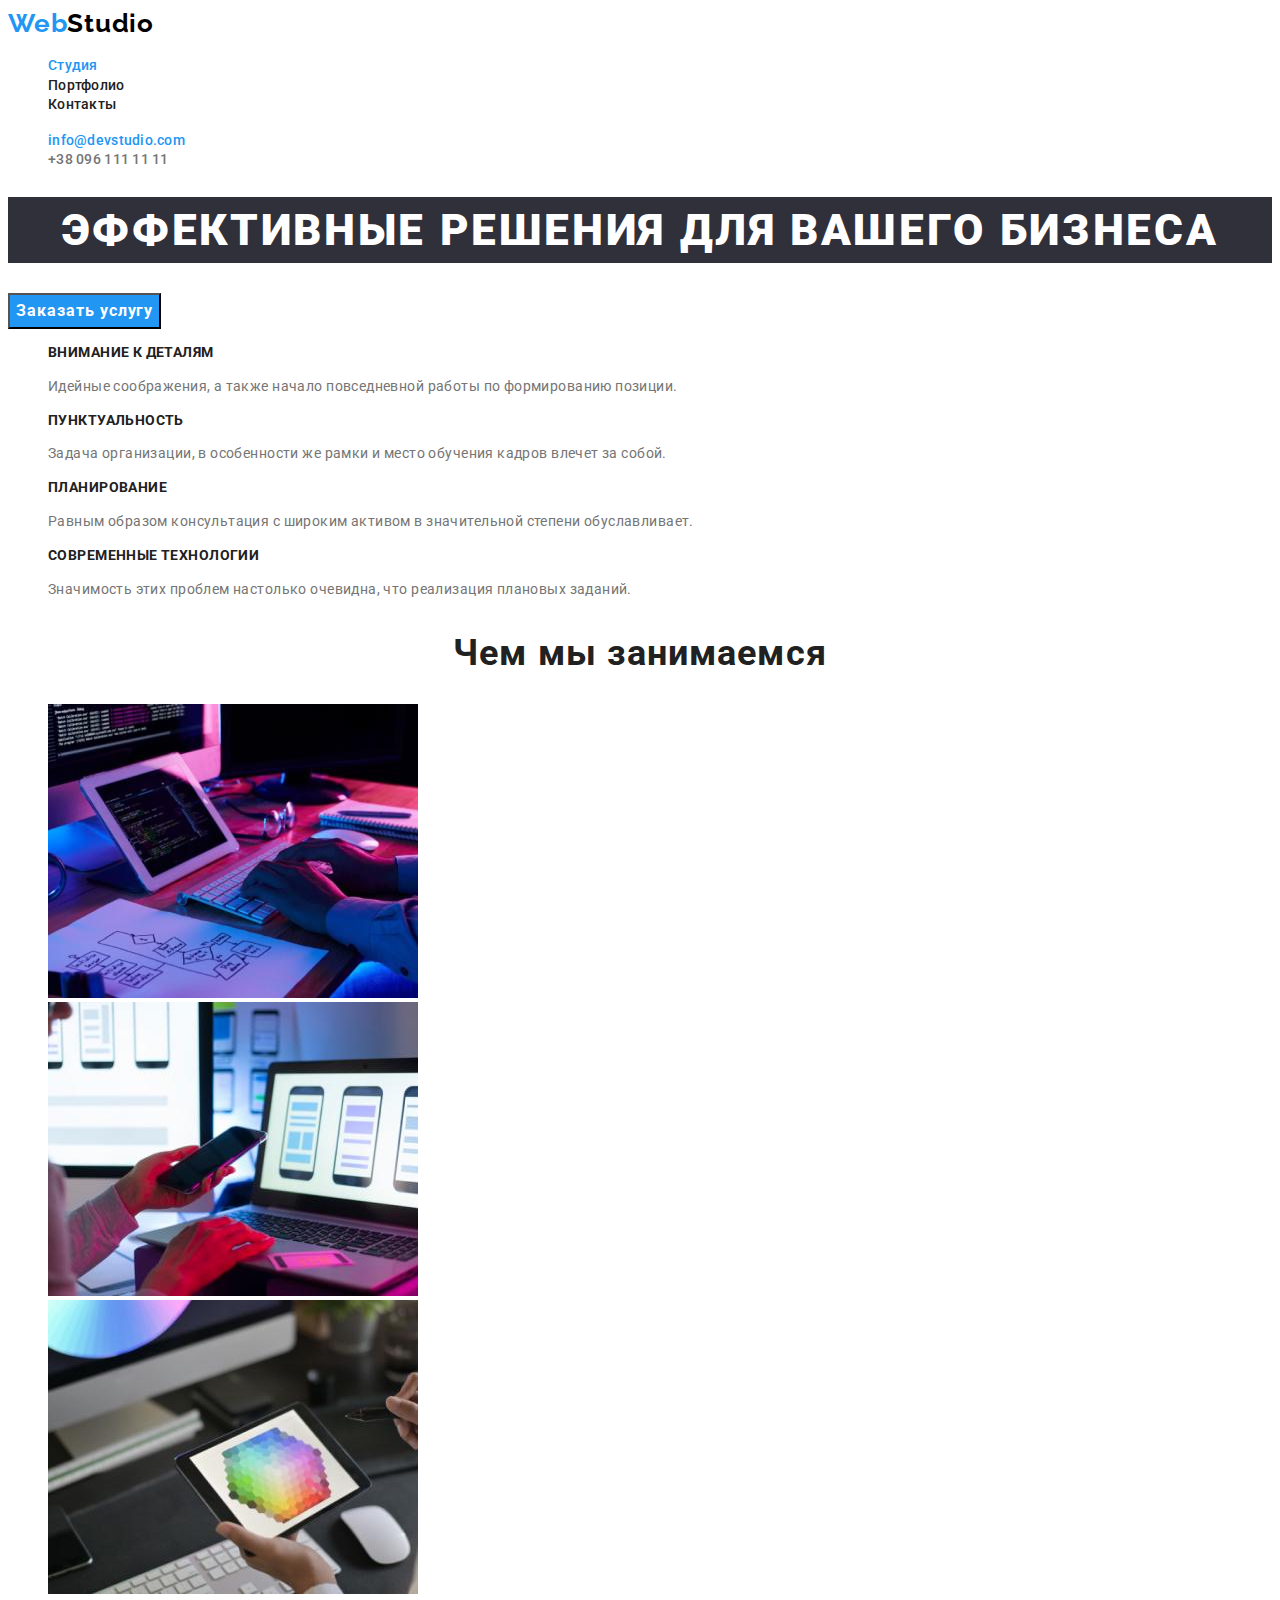
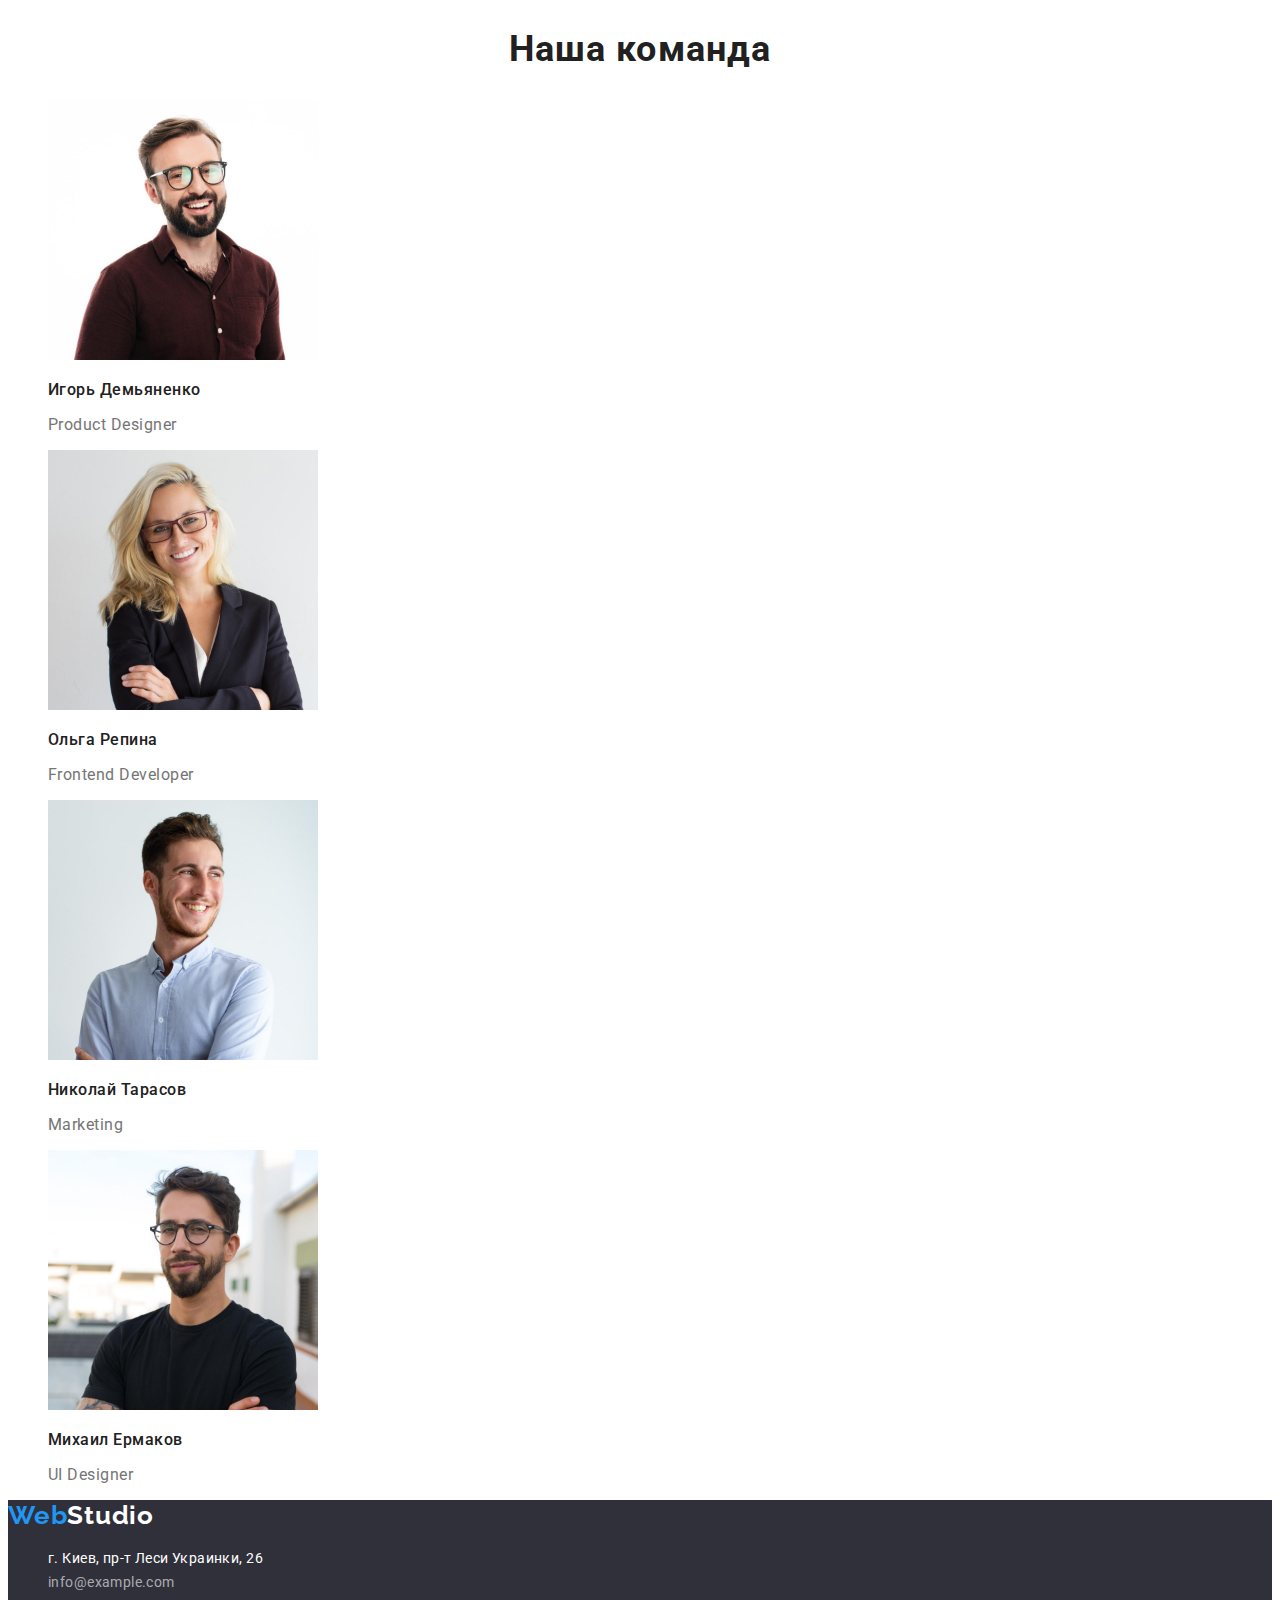
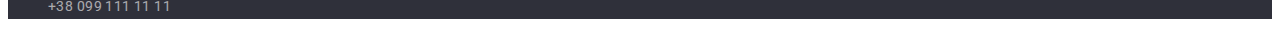
<file: index.html>
<!DOCTYPE html>
<html lang="ru">
  <head>
    <meta charset="UTF-8" />
    <meta http-equiv="X-UA-Compatible" content="IE=edge" />
    <meta name="viewport" content="width=device-width, initial-scale=1.0" />
    <title>Document</title>
    <link rel="preconnect" href="https://fonts.googleapis.com" />
    <link rel="preconnect" href="https://fonts.gstatic.com" crossorigin />
    <link
      href="https://fonts.googleapis.com/css2?family=Raleway:wght@700&family=Roboto:wght@400;500;700;900&display=swap"
      rel="stylesheet"
    />
    <link rel="stylesheet" href="./css/styles.css" />
  </head>
  <body>
    <!-- ----------------------------------------------ХЕДЕР------------------------------- -->
    <header class="header">
      <nav>
        <a class="link header-logo" href="/" lang="en"><span class="accent">Web</span>Studio</a>
        <ul class="list">
          <li class="current"><a class="link header-link" href="">Студия</a></li>
          <li><a class="link header-link" href="./portfolio.html">Портфолио</a></li>
          <li><a class="link header-link" href="">Контакты</a></li>
        </ul>
      </nav>
      <ul class="list">
        <li class="list-item">
          <a class="link header-contact" href="mailto:info@devstudio.com">info@devstudio.com</a>
        </li>
        <li><a class="link header-contact" href="tel:+380961111111">+38 096 111 11 11</a></li>
      </ul>
    </header>
    <!--  ----------------------------------------------МЕЙН-------------------------------  -->
    <main>
      <section class="hero">
        <h1 class="hero-title">Эффективные решения для вашего бизнеса</h1>
        <button type="button" class="hero-btn pointer">Заказать услугу</button>
      </section>
      <section>
        <ul class="list">
          <li>
            <h3 class="third-title">Внимание к деталям</h3>
            <p class="text">
              Идейные соображения, а также начало повседневной работы по формированию позиции.
            </p>
          </li>
          <li>
            <h3 class="third-title">Пунктуальность</h3>
            <p class="text">
              Задача организации, в особенности же рамки и место обучения кадров влечет за собой.
            </p>
          </li>
          <li>
            <h3 class="third-title">Планирование</h3>
            <p class="text">
              Равным образом консультация с широким активом в значительной степени обуславливает.
            </p>
          </li>
          <li>
            <h3 class="third-title">Современные технологии</h3>
            <p class="text">
              Значимость этих проблем настолько очевидна, что реализация плановых заданий.
            </p>
          </li>
        </ul>
      </section>
      <section>
        <h2 class="second-title">Чем мы занимаемся</h2>
        <ul class="list">
          <li><img src="./images/img0.1.jpg" alt="работа на пк" width="370" height="294" /></li>
          <li>
            <img src="./images/img0.2.jpg" alt="работа на телефоне" width="370" height="294" />
          </li>
          <li>
            <img src="./images/img0.3.jpg" alt="работа на планшете" width="370" height="294" />
          </li>
        </ul>
      </section>
      <section class="third-section">
        <h2 class="second-title">Наша команда</h2>
        <ul class="list">
          <li>
            <img src="./images/img0.4.jpg" alt="дизайнер продукта" width="270" height="260" />
            <h3 class="name">Игорь Демьяненко</h3>
            <p lang="en">Product Designer</p>
          </li>
          <li>
            <img src="./images/img0.5.jpg" alt="фронтенд-разработчик" width="270" height="260" />
            <h3 class="name">Ольга Репина</h3>
            <p lang="en">Frontend Developer</p>
          </li>
          <li>
            <img src="./images/img0.6.jpg" alt="маркетолог" width="270" height="260" />
            <h3 class="name">Николай Тарасов</h3>
            <p lang="en">Marketing</p>
          </li>
          <li>
            <img
              src="./images/img0.7.jpg"
              alt="дизайнер пользовательского интерфейса"
              width="270"
              height="260"
            />
            <h3 class="name">Михаил Ермаков</h3>
            <p lang="en">UI Designer</p>
          </li>
        </ul>
      </section>
    </main>
    <!--  ----------------------------------------------ФУТЕР-----------------------------  -->
    <footer class="footer">
      <address>
        <a class="link footer-logo" href="/" lang="en"><span class="accent">Web</span>Studio</a>
        <ul class="list footer-info">
          <li>
            <a
              class="link address"
              href="https://goo.gl/maps/paUkgTumKRccmGTw9"
              target="_blank"
              rel="noopener noreferrer"
              >г. Киев, пр-т Леси Украинки, 26</a
            >
          </li>
          <li><a class="link" href="mailto:info@example.com">info@example.com</a></li>
          <li><a class="link" href="tel:+380991111111">+38 099 111 11 11</a></li>
        </ul>
      </address>
    </footer>
  </body>
</html>
</file>
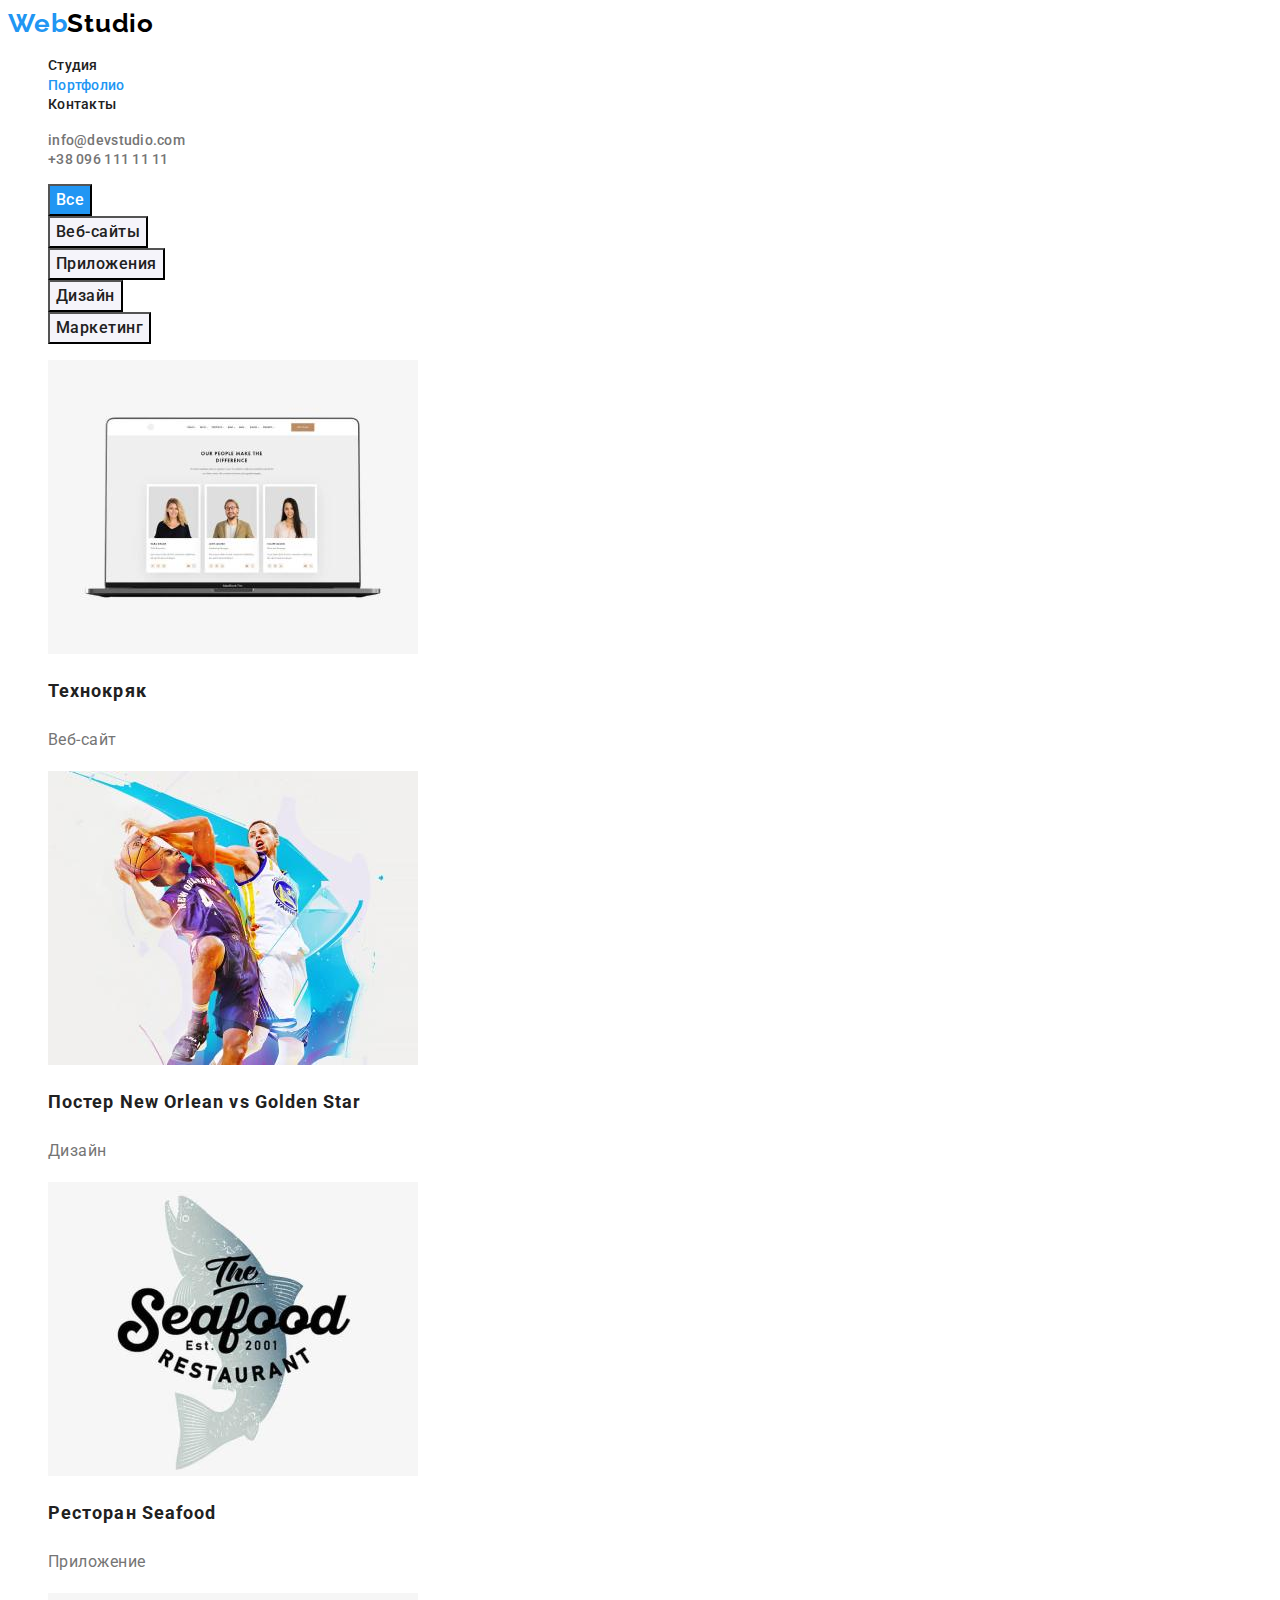
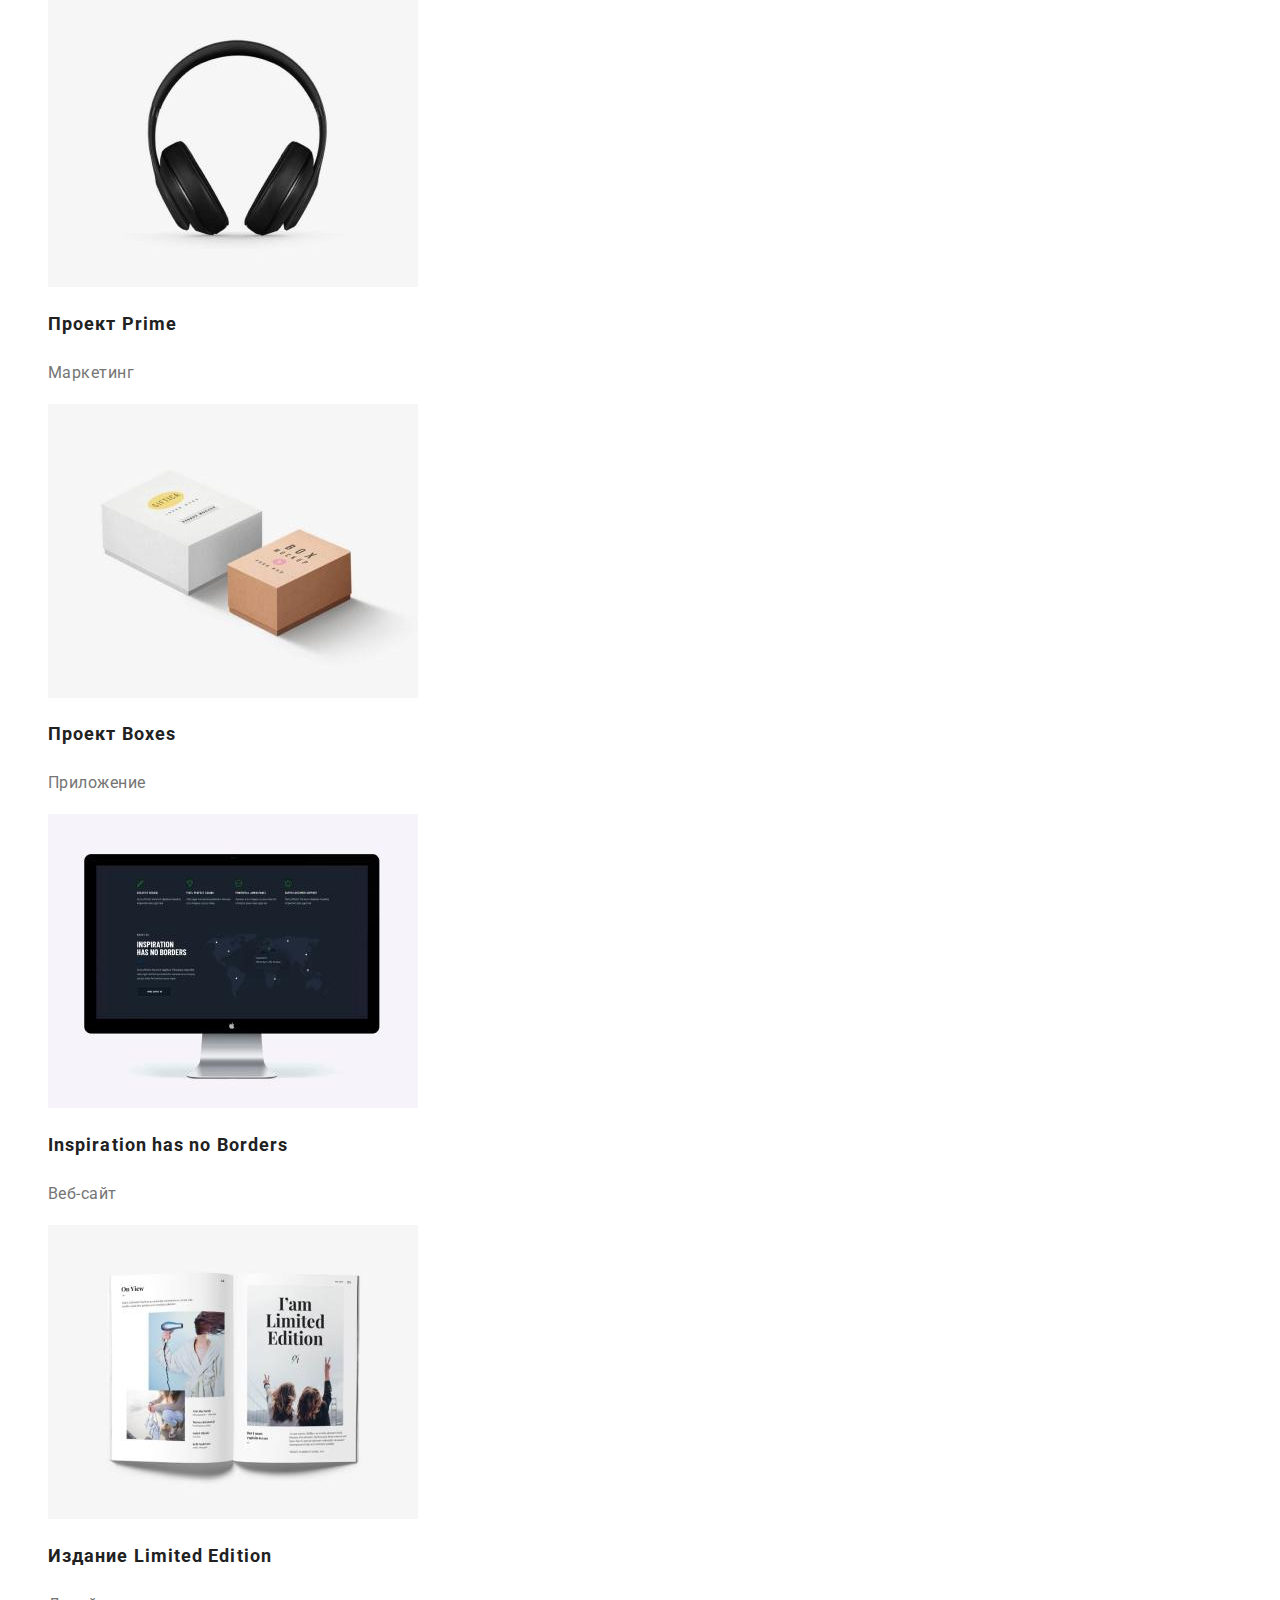
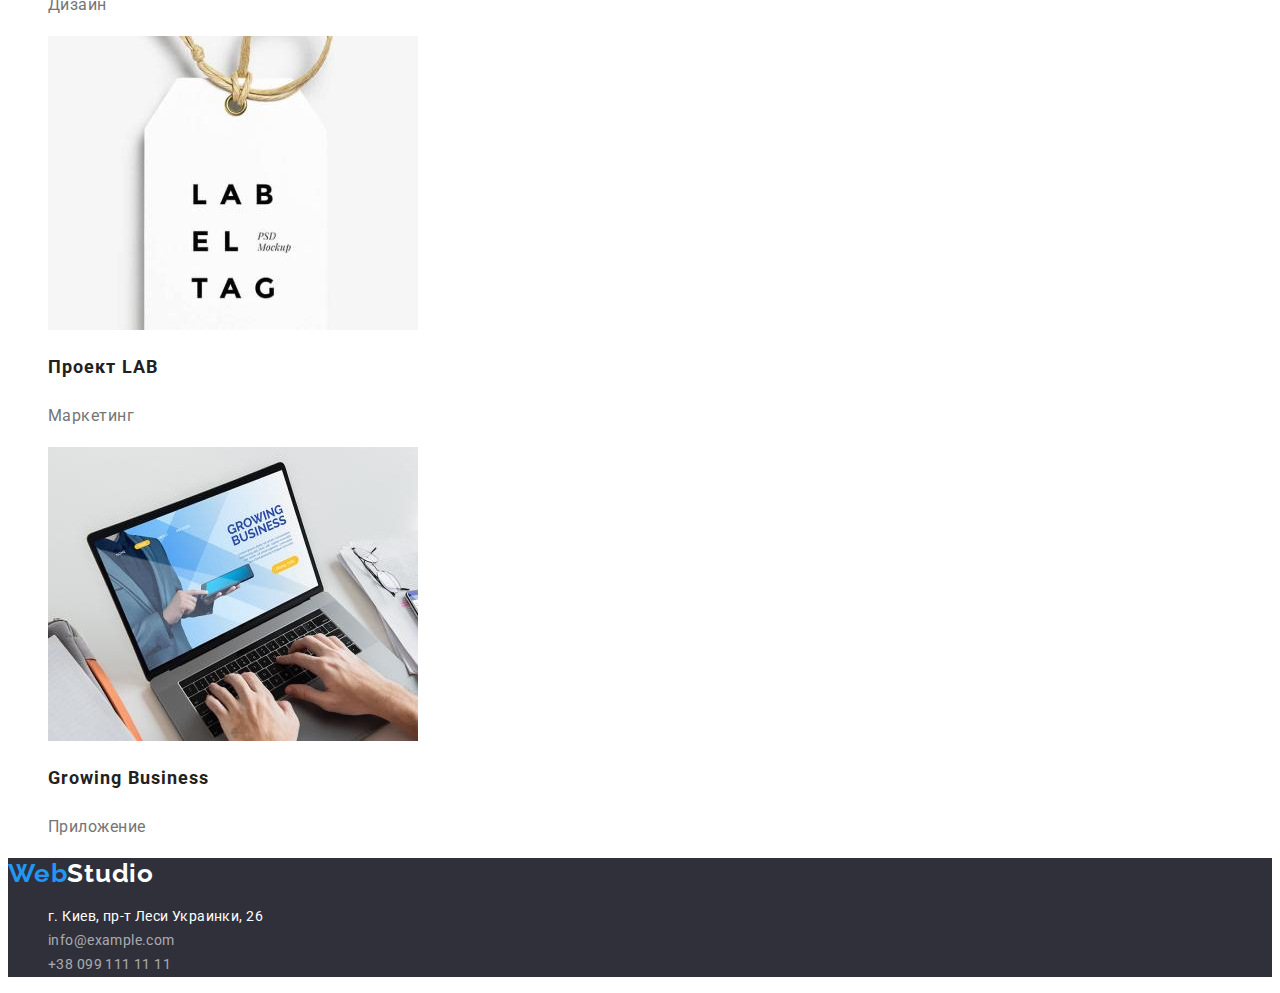
<file: portfolio.html>
<!DOCTYPE html>
<html lang="ru">
  <head>
    <meta charset="UTF-8" />
    <meta http-equiv="X-UA-Compatible" content="IE=edge" />
    <meta name="viewport" content="width=device-width, initial-scale=1.0" />
    <title>Document</title>
    <link rel="preconnect" href="https://fonts.googleapis.com" />
    <link rel="preconnect" href="https://fonts.gstatic.com" crossorigin />
    <link
      href="https://fonts.googleapis.com/css2?family=Raleway:wght@700&family=Roboto:wght@400;500;700&display=swap"
      rel="stylesheet"
    />
    <link rel="stylesheet" href="./css/styles.css" />
  </head>
  <body>
    <!--  -----------------------------------------------ХЕДЕР-------------------------------  -->
    <header class="header">
      <nav>
        <a class="link header-logo" href="/" lang="en"><span class="accent">Web</span>Studio</a>
        <ul class="list">
          <li><a class="link header-link" href="./index.html">Студия</a></li>
          <li class="current"><a class="link header-link" href="">Портфолио</a></li>
          <li><a class="link header-link" href="">Контакты</a></li>
        </ul>
      </nav>
      <ul class="list">
        <li>
          <a class="link header-contact" href="mailto:info@devstudio.com">info@devstudio.com</a>
        </li>
        <li><a class="link header-contact" href="tel:+380961111111">+38 096 111 11 11</a></li>
      </ul>
    </header>
    <!--  -----------------------------------------------МЕЙН-------------------------------  -->
    <main>
      <section>
        <!-- Логічна назва для секції,
        <h1>Галерея</h1> 
        -->
        <ul class="list">
          <li><button class="first btn pointer" type="button">Все</button></li>
          <li><button class="second btn pointer" type="button">Веб-сайты</button></li>
          <li><button class="second btn pointer" type="button">Приложения</button></li>
          <li><button class="second btn pointer" type="button">Дизайн</button></li>
          <li><button class="second btn pointer" type="button">Маркетинг</button></li>
        </ul>
        <ul class="list">
          <li class="about-list">
            <a class="link" href="">
              <img
                src="./images/img1.1.jpg"
                alt="веб-сайт с людми на ноуте"
                width="370"
                height="294"
              />
              <h2 class="about-title">Технокряк</h2>
              <p class="about-after-title">Веб-сайт</p>
            </a>
          </li>
          <li class="about-list">
            <a class="link" href="">
              <img
                src="./images/img1.2.jpg"
                alt="постер с баскетболистами"
                width="370"
                height="294"
              />
              <h2 class="about-title">Постер New Orlean vs Golden Star</h2>
              <p class="about-after-title">Дизайн</p>
            </a>
          </li>
          <li class="about-list">
            <a class="link" href="">
              <img src="./images/img1.3.jpg" alt="ресторан" width="370" height="294" />
              <h2 class="about-title">Ресторан Seafood</h2>
              <p class="about-after-title">Приложение</p>
            </a>
          </li>
          <li class="about-list">
            <a class="link" href="">
              <img src="./images/img1.4.jpg" alt="наушники" width="370" height="294" />
              <h2 class="about-title">Проект Prime</h2>
              <p class="about-after-title">Маркетинг</p>
            </a>
          </li>
          <li class="about-list">
            <a class="link" href="">
              <img src="./images/img1.5.jpg" alt="две коробки" width="370" height="294" />
              <h2 class="about-title">Проект Boxes</h2>
              <p class="about-after-title">Приложение</p>
            </a>
          </li>
          <li class="about-list">
            <a class="link" href="">
              <img src="./images/img1.6.jpg" alt="монитор" width="370" height="294" />
              <h2 class="about-title" lang="en">Inspiration has no Borders</h2>
              <p class="about-after-title">Веб-сайт</p>
            </a>
          </li>
          <li class="about-list">
            <a class="link" href="">
              <img src="./images/img1.7.jpg" alt="книга" width="370" height="294" />
              <h2 class="about-title">Издание Limited Edition</h2>
              <p class="about-after-title">Дизайн</p>
            </a>
          </li>
          <li class="about-list">
            <a class="link" href="">
              <img src="./images/img1.8.jpg" alt="этикетка" width="370" height="294" />
              <h2 class="about-title">Проект LAB</h2>
              <p class="about-after-title">Маркетинг</p>
            </a>
          </li>
          <li class="about-list">
            <a class="link" href="">
              <img
                src="./images/img1.9.jpg"
                alt="человек работает на ноуте"
                width="370"
                height="294"
              />
              <h2 class="about-title" lang="en">Growing Business</h2>
              <p class="about-after-title">Приложение</p>
            </a>
          </li>
        </ul>
      </section>
    </main>
    <!--  -----------------------------------------------ФУТЕР-------------------------------  -->
    <footer class="footer">
      <address>
        <a class="link footer-logo" href="/" lang="en"><span class="accent">Web</span>Studio</a>
        <ul class="list footer-info">
          <li>
            <a
              class="link address"
              href="https://goo.gl/maps/paUkgTumKRccmGTw9"
              target="_blank"
              rel="noopener noreferrer"
              >г. Киев, пр-т Леси Украинки, 26</a
            >
          </li>
          <li><a class="link" href="mailto:info@example.com">info@example.com</a></li>
          <li><a class="link" href="tel:+380991111111">+38 099 111 11 11</a></li>
        </ul>
      </address>
    </footer>
  </body>
</html>
</file>
<file: css/styles.css>
:root {
  --main-title-color: #ffffff;
  --second-title-color: #212121;
  --main-text-color: #757575;
  --second-text-color: #212121;
  --third-text-color: #ffffff;
  --header-logo-color: #000000;
  --footer-contact-color: rgba(255, 255, 255, 0.6);
  --accent-color: #2196f3;
  --main-button-color: #ffffff;
  --second-button-color: #212121;
  --background-button-color: #f5f4fa;
}

body {
  font-family: 'Roboto', sans-serif;
  color: var(--second-title-color);
}

.list {
  list-style: none;
}

.link {
  text-decoration: none;
}

.pointer {
  cursor: pointer;
}

/* ---------------------------------------ХЕДЕР----------------------------------- */

.header-logo {
  font-family: 'Raleway', sans-serif;
  font-weight: 700;
  font-size: 26px;
  line-height: 1.19;
  letter-spacing: 0.03em;
  color: var(--header-logo-color);
}

.link .accent {
  color: var(--accent-color);
}

.header-link {
  font-weight: 500;
  font-size: 14px;
  line-height: 1.33;
  letter-spacing: 0.02em;
  color: var(--second-text-color);
}

.current .link {
  color: var(--accent-color);
}

.header-contact {
  font-weight: 500;
  font-size: 14px;
  line-height: 1.14;
  letter-spacing: 0.02em;
  color: var(--main-text-color);
}

.list-item > .header-contact {
  color: var(--accent-color);
}

.header .link:hover,
.header .link:focus {
  color: var(--accent-color);
}

/* чомусь не ховерить силки в мейні портфоліо....
.list .link:hover,
.list .link:focus {
  color: var(--accent-color);
}
*/

/* якщо лого не треба ховерити то зміню на це >>

.header-link:hover,
.header-link:focus {
  color: var(--accent-color);
}
*/

/*
.header-contact:hover,
.header-contact:focus {
  color: var(--accent-color);
}
*/

/* ---------------------------------------МЕЙН----------------------------------- */

.hero-title {
  font-weight: 900;
  font-size: 44px;
  line-height: 1.5;
  text-align: center;
  letter-spacing: 0.06em;
  text-transform: uppercase;
  color: var(--main-title-color);
  background-color: #2f303a;
}

.hero-btn {
  font-family: inherit;
  font-weight: 700;
  font-size: 16px;
  line-height: 1.87;
  align-items: center;
  text-align: center;
  letter-spacing: 0.06em;
  color: var(--main-button-color);
  background-color: var(--accent-color);
}

.hero-btn:hover,
.hero-btn:focus {
  color: var(--accent-color);
}

.second-title {
  font-weight: 700;
  font-size: 36px;
  line-height: 1.17;
  text-align: center;
  letter-spacing: 0.03em;
}

.third-title {
  font-weight: 700;
  font-size: 14px;
  line-height: 1.14;
  letter-spacing: 0.03em;
  text-transform: uppercase;
}

.text {
  font-weight: 400;
  font-size: 14px;
  line-height: 1.71;
  letter-spacing: 0.03em;
  color: var(--main-text-color);
}

.third-section .list {
  font-weight: 400;
  font-size: 16px;
  line-height: 1.19;
  letter-spacing: 0.03em;
  color: var(--main-text-color);
}

.list .name {
  font-weight: 500;
  font-size: 16px;
  color: var(--second-title-color);
}

/* -------------------------------------Портфоліо початок----------------------*/

.btn {
  font-family: inherit;
  font-weight: 500;
  font-size: 16px;
  line-height: 1.63;
  letter-spacing: 0.03em;
}

.first.btn {
  color: var(--main-button-color);
  background-color: var(--accent-color);
}

.second.btn {
  color: var(--second-button-color);
  background-color: var(--background-button-color);
}

.btn:hover,
.btn:focus {
  color: var(--accent-color);
}

.about-title {
  font-weight: 700;
  font-size: 18px;
  line-height: 2;
  letter-spacing: 0.06em;
  color: var(--second-title-color);
}

.about-after-title {
  font-weight: 400;
  font-size: 16px;
  line-height: 1.87;
  letter-spacing: 0.03em;
  color: var(--main-text-color);
}

.about-title:hover,
.about-title:focus {
  color: var(--accent-color);
}

.about-after-title:hover,
.about-after-title:focus {
  color: var(--accent-color);
}
/* -------------------------------------Портфоліо закінчення----------------------*/

/* ---------------------------------------ФУТЕР----------------------------------- */

.footer {
  background-color: #2f303a;
}

.footer-logo {
  font-family: Raleway;
  font-style: normal;
  font-weight: 700;
  font-size: 26px;
  line-height: 1.19;
  letter-spacing: 0.03em;
  color: var(--third-text-color);
}

.footer-info .link {
  font-style: normal;
  font-weight: 400;
  font-size: 14px;
  line-height: 1.71;
  letter-spacing: 0.03em;
  color: var(--footer-contact-color);
}

.footer-info .address {
  color: var(--third-text-color);
}

/* якщо лого не треба буде ховерити то зміню */

.footer .link:hover,
.footer .link:focus {
  color: var(--accent-color);
}
</file>
